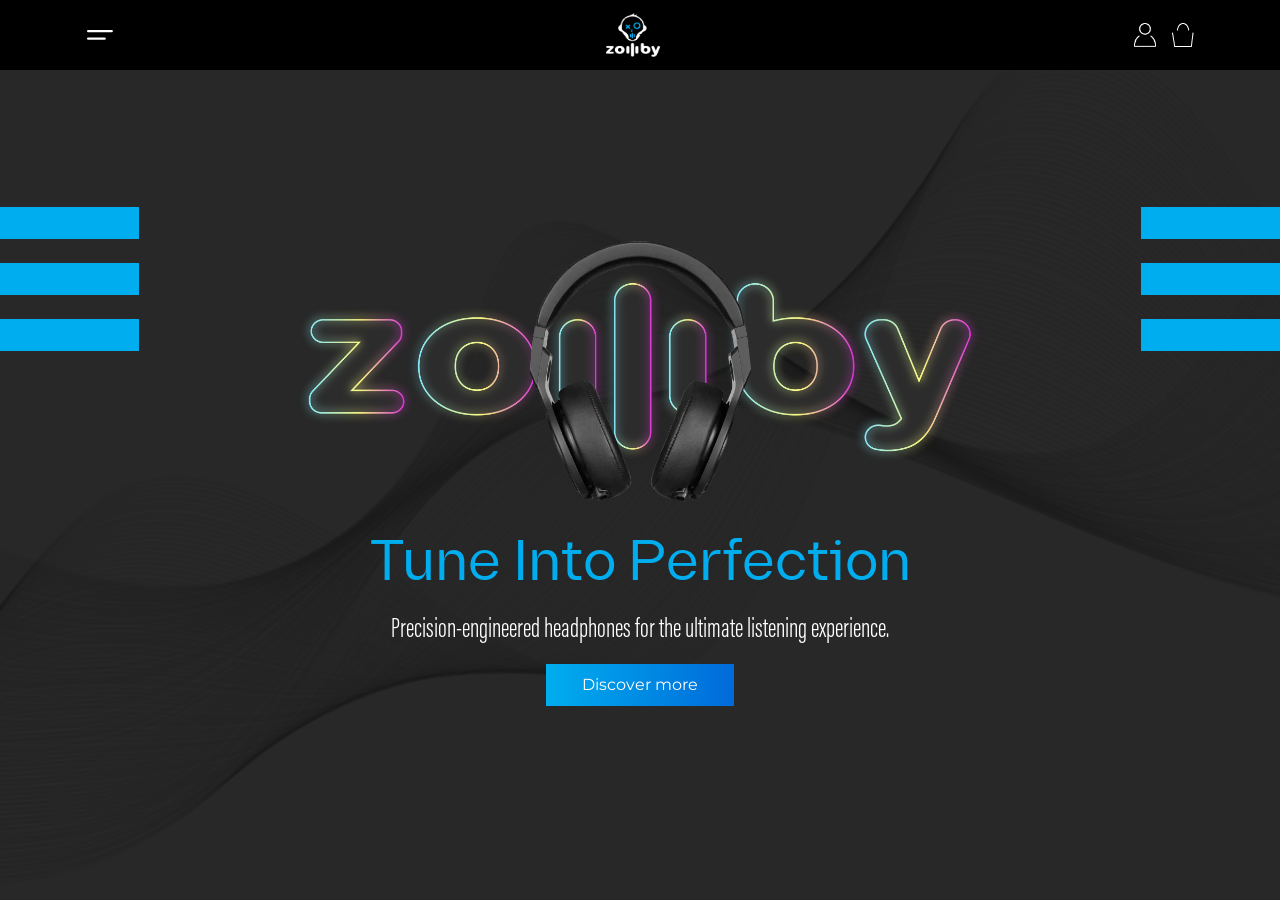
<file: index.html>
<!DOCTYPE html>
<html lang="en">

<head>
  <meta charset="UTF-8">
  <meta name="viewport" content="width=device-width, initial-scale=1.0">
  <title>Banner</title>

  <link href="https://cdn.jsdelivr.net/npm/bootstrap@5.3.8/dist/css/bootstrap.min.css" rel="stylesheet">
  <link rel="stylesheet" href="../css/style.css">
</head>

<body>

  <header>
    <nav class="navbar navbar-dark main-navbar bg-black fixed-top">
      <div class="container px-3">
        <div class="d-flex align-items-center justify-content-between w-100">

          <button class="btn p-0">
            <img src="../image/home-image/left_bar.webp" class="left-bar">
          </button>

          <img src="../image/home-image/brand_logo.webp" class="brand-logo">

          <div class="d-flex gap-3">
            <img src="../image/home-image/user_icon.webp" class="user-icon">
            <img src="../image/home-image/cart_icon.webp" class="cart-icon">
          </div>

        </div>
      </div>
    </nav>
  </header>

  <section class="banner_area">

    <!-- IMAGE -->
    <div class="banner_text_earphone_area">
      <img src="./image/home-image/banner_text_image_another.png" class="banner_text_image">

      <div class="banner_earphone_image_area">
        <img src="../image/home-image/banner_earphone_image.webp">
      </div>
    </div>

    <!-- TEXT -->
    <div class="banner_text_area">
      <h1 class="banner_text_area_heading">Tune Into Perfection</h1>
      <p class="banner_text_area_des">
        Precision-engineered headphones for the ultimate listening experience.
      </p>
      <button class="discover-btn">Discover more</button>
    </div>

    <!-- SIDE -->
    <div class="banner_sidebar_one">
      <img src="./image/banner_bar.png" class="d-none d-lg-block">
      <img src="./image/banner_sidebar_image_mobile.png" class="d-lg-none">
    </div>

    <div class="banner_sidebar_two">
      <img src="./image/banner_bar.png" class="d-none d-lg-block">
      <img src="./image/banner_sidebar_image_mobile.png" class="d-lg-none">
    </div>

  </section>

  <script src="https://cdn.jsdelivr.net/npm/bootstrap@5.3.8/dist/js/bootstrap.bundle.min.js"></script>
</body>

</html>
</file>
<file: css/style.css>
@import url("https://fonts.googleapis.com/css2?family=Montserrat:wght@100..900&display=swap");

@font-face{
  src: url("../webfonts/diagramm/Diagramm-Regular.ttf");
  font-family: "Diagramm";
}
@font-face {
  font-family: 'Acumin Pro ExtraCondensed';
  src: url("../webfonts/acomin-pro-extra/fonts/fonnts.com-Acumin_Pro_ExtraCondensed_Light.otf");
}

/* RESET */
*{
  margin:0;
  padding:0;
  box-sizing:border-box;
}
img{
  max-width:100%;
  display:block;
}

/* ROOT */
:root{
  --nav-height:70px;
}

/* BODY */
body{
  margin:0;
  overflow-x:hidden;
  font-family:"Montserrat", sans-serif;
}

/* NAVBAR */
.main-navbar{
  height:var(--nav-height);
  z-index:999;
}
.brand-logo{
   width:72px;
   padding-left: 18px;
 }
.left-bar{ width:26px; }
.user-icon,.cart-icon{ width:22px; }

/* ================= BANNER ================= */
.banner_area{
  height:100dvh;
  padding-top:var(--nav-height);

  background:url("../image/home-image/banner_bg_image.webp") no-repeat center/cover;
  background-color:#282828;
  background-blend-mode:multiply;

  display:flex;
  flex-direction:column;
  justify-content:center;
  align-items:center;

  gap:clamp(60px,5vh,100px);
  padding-left:15px;
  padding-right:15px;

  overflow:hidden;
}

/* IMAGE AREA */
.banner_text_earphone_area{
  position:relative;
  width:100%;
  width: clamp(300px,80vw,900px);

  display:flex;
  justify-content:center;
  align-items:center;
}

/* BACK TEXT IMAGE */
.banner_text_image{
  width:100%;
  max-width:700px;
}

/* EARPHONE */
.banner_earphone_image_area{
  position:absolute;
  top:52%;
  left:50%;
  transform:translate(-50%,-50%);
  width:clamp(110px,18vw,250px);
}

/* TEXT */
.banner_text_area{
  text-align:center;
  max-width:700px;
}

.banner_text_area_heading{
  font-family:"Diagramm";
  color:#00AEEF;
  font-size:clamp(55px,4.5vw,111px);
  line-height:114%;
  margin-bottom: clamp(20px,1.5vh,50px);
}

.banner_text_area_des{
  font-family:"Acumin Pro ExtraCondensed";
  font-size:clamp(28px,2vw,44px);
  color:#fff;
  margin:clamp(8px,1.5vh,20px) 0;
  line-height: 100%;
  margin-bottom: clamp(20px,1.5vh,50px);
}

/* BUTTON */
.discover-btn{
  background:linear-gradient(92.92deg,#00AEEF 0%,#006ADA 100%);
  color:#fff;
  border:none;
  padding:clamp(6px,1vh,12px) clamp(18px,3vw,36px);
  font-size:clamp(12px,1.5vw,16px);
}

/* SIDEBARS */
.banner_sidebar_one,
.banner_sidebar_two{
  position:absolute;
  top: clamp(20%, 23%, 35%);
}
.banner_sidebar_one{ left:0; }
.banner_sidebar_two{ right:0; }

/* ================= MOBILE ================= */
@media (max-width:768px){

  .banner_earphone_image_area{
    top:55%;
    width:clamp(90px,30vw,150px);
  }


  .brand-logo{ 
    width:90px; 
    padding-left: 25px;
  }
}
</file>
